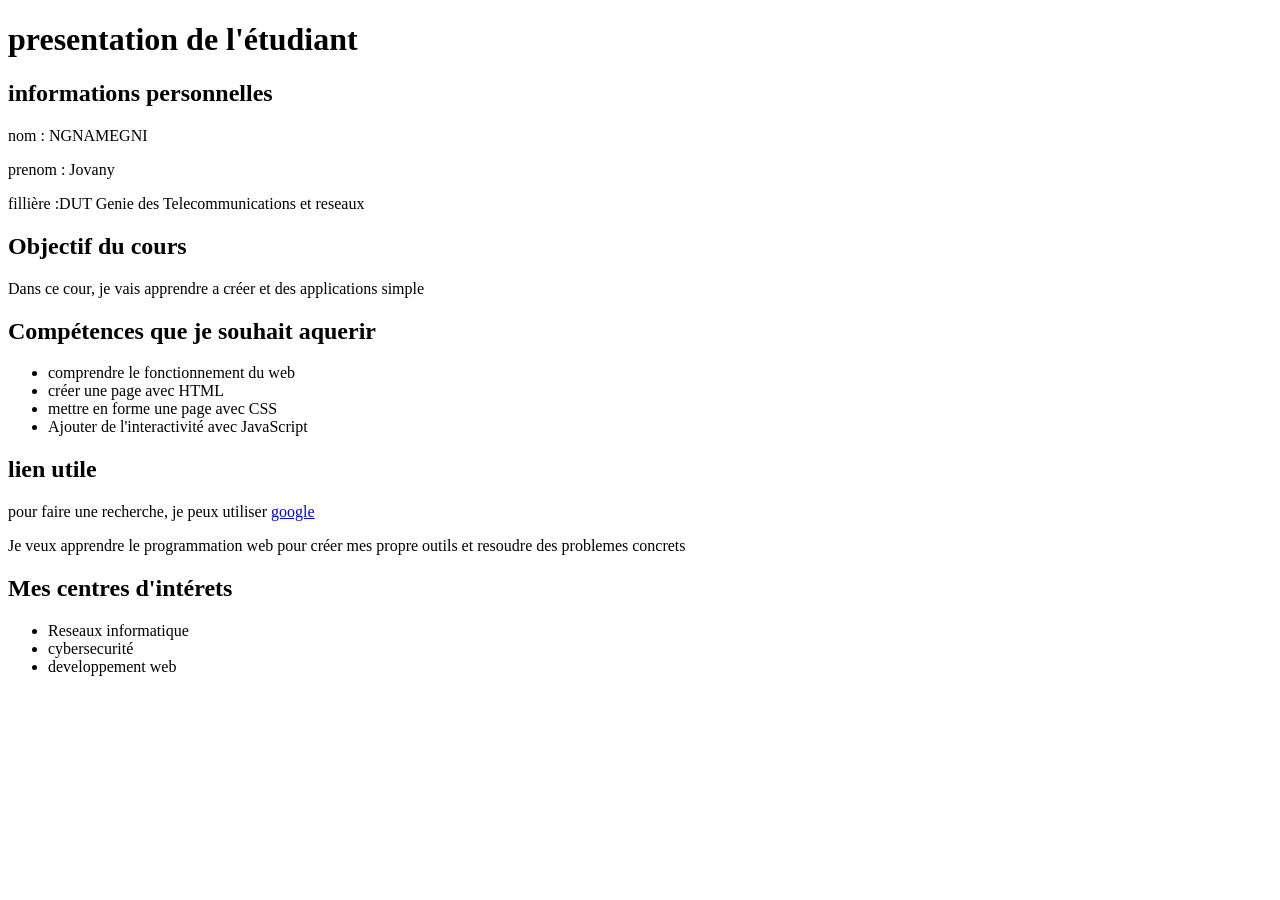
<file: index.html>
<!DOCTYPE html>
<html lang="en">
<head>
    <meta charset="UTF-8">
    <meta name="viewport" content="width=device-width, initial-scale=1.0">
    <title>Ma premiere page web</title>
</head>
<body>
    <h1>presentation de l'étudiant </h1>
    <h2>informations personnelles</h2>
    <p>nom : NGNAMEGNI </p>
    <p>prenom : Jovany </p>
    <p>fillière :DUT Genie des Telecommunications et reseaux </p>
    <h2>Objectif du cours </h2>
    <p>Dans ce cour, je vais apprendre a créer et des applications simple</p>
    <h2>Compétences que je souhait aquerir </h2>
    <ul>
        <li>comprendre le fonctionnement du web</li>
        <li>créer une page avec HTML</li>
        <li>mettre en forme une page avec CSS</li>
        <li>Ajouter de l'interactivité avec JavaScript</li>
    </ul>
    <h2>lien utile </h2>
    <p>pour faire une recherche, je peux utiliser <a href="https://www.google.com">google</a></p>
    <p>Je veux apprendre le programmation web pour créer mes propre outils et resoudre des problemes concrets</p>
    <h2>Mes centres d'intérets </h2>
    <ul>
        <li>Reseaux informatique</li>
        <li>cybersecurité</li>
        <li>developpement web</li>
    </ul>
</body>
</html>
</file>
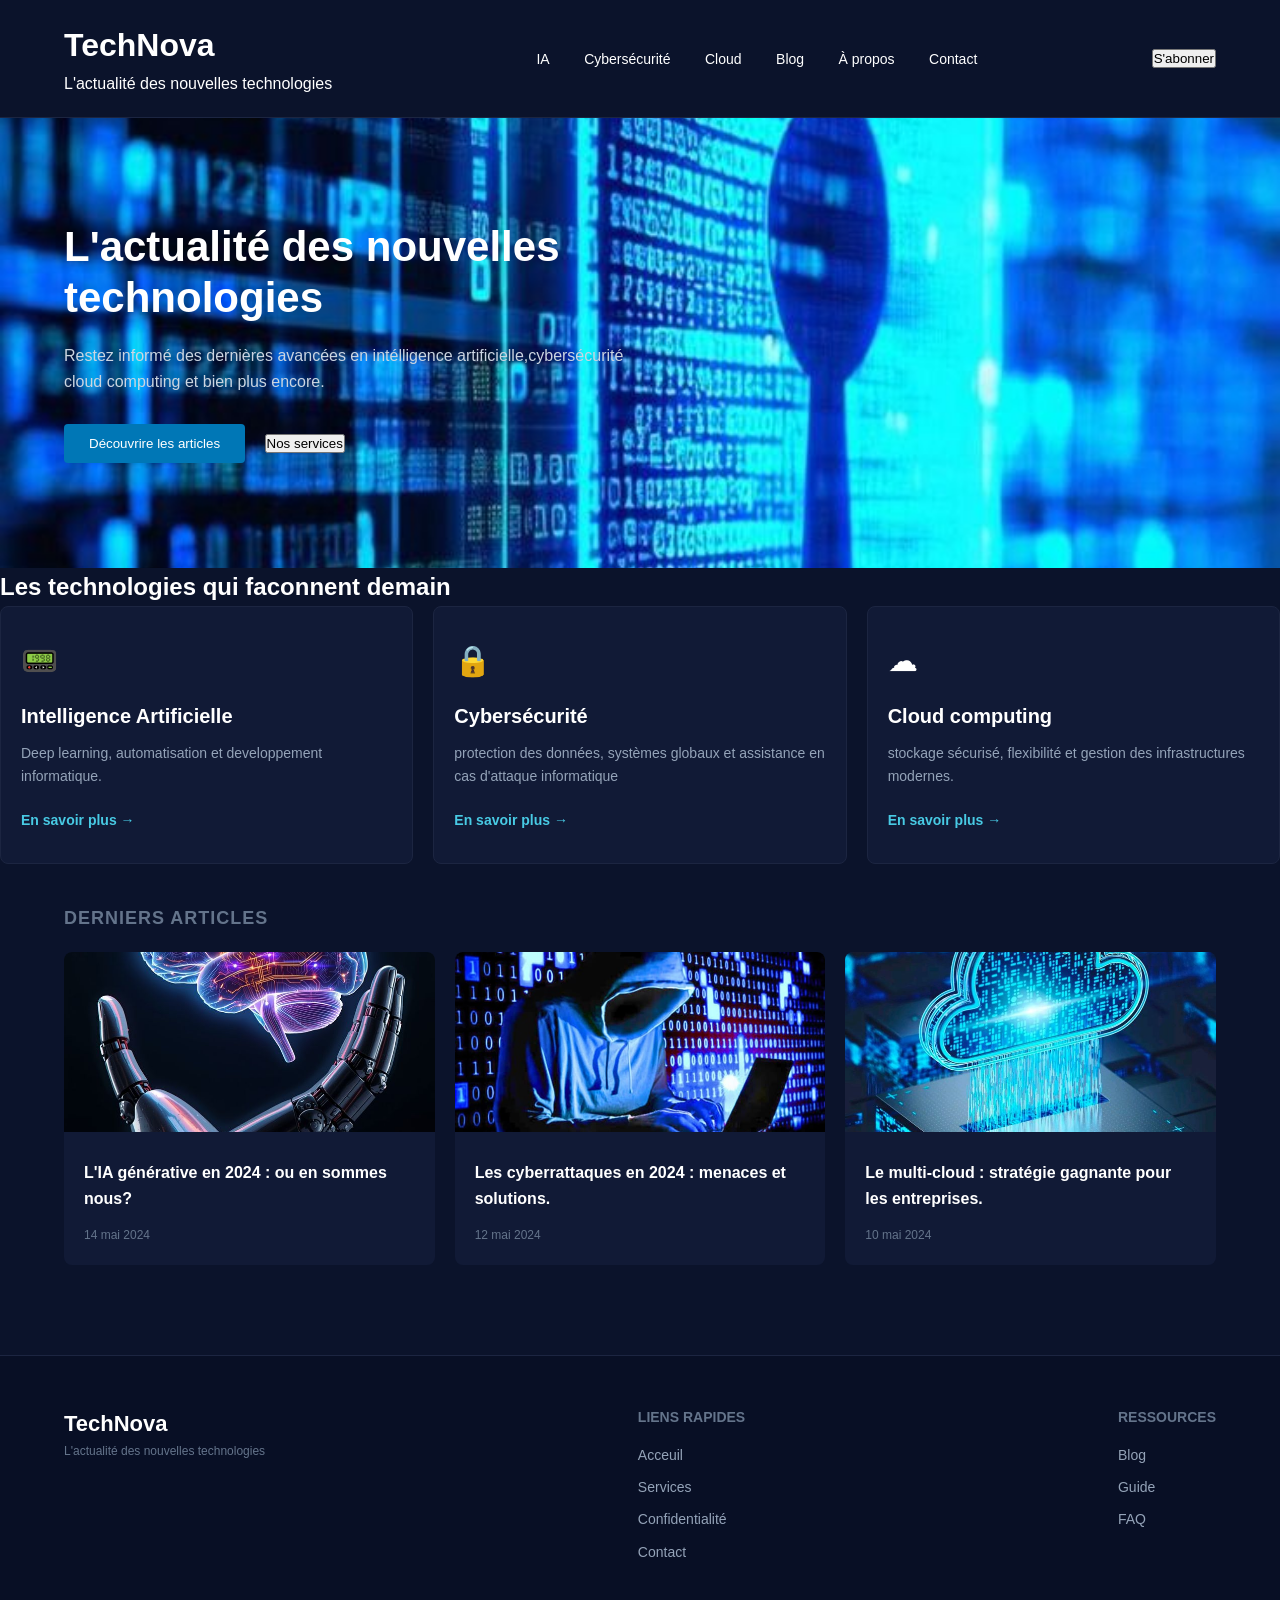
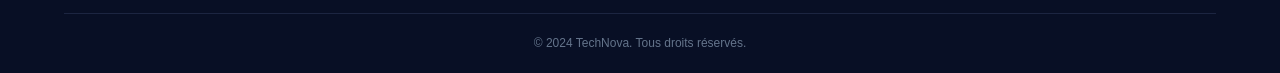
<file: NGAMEGNI_jovany_devoir_Intéfration/index.html>
<!DOCTYPE html>
<html lang="fr">
<head>
    <meta charset="UTF-8">
    <meta name="viewport" content="width=device-width, initial-scale=1.0">
    <title>TechNova- l'actualité des nouvelles technologies</title>
    <link rel="stylesheet" href="style.css">
</head>
<body>
    <header class="site-header">
        <div class="logo">
            <h1>TechNova</h1>
            <p>L'actualité des nouvelles technologies</p>
        </div>
        <nav class="nav-menu">
            <a href="#"Acceuil></a>
            <a href="#">IA</a>
            <a href="#">Cybersécurité</a>
            <a href="#">Cloud</a>
            <a href="#">Blog</a>
            <a href="#">À propos</a>
            <a href="#">Contact</a>
        </nav>
        <button class="btn-subscribe">S'abonner</button>
    </header>
    <section class="hero-section">
        <div class="hero-content">
            <h1>L'actualité des nouvelles technologies</h1>
            <p>Restez informé des dernières avancées en intélligence artificielle,cybersécurité cloud computing et bien plus encore.</p>
            <div class="hero-buttons">
                <button class="btn-primary">Découvrire les articles</button>
                <button class="btn-secondary">Nos services</button>
            </div>
        </div>
    </section>
    <section class="tech-section">
        <h2>Les technologies qui faconnent demain</h2>
        <div class="tech-grid">
            <div class="tech-card">
                <div class="icon icon-ia">📟</div>
                <h3>Intelligence Artificielle</h3>
                <p>Deep learning, automatisation et developpement informatique.</p>
                <a href="#" class="more-link"> En savoir plus &rarr;</a>
            </div>
            <div class="tech-card">
                <div class="icon icon-crypto">🔒</div>
                <h3>Cybersécurité</h3>
                <p>protection des données, systèmes globaux et assistance en cas d'attaque informatique</p>
                <a href="#" class="more-link">En savoir plus &rarr;</a>
            </div>
            <div class="tech-card">
                <div class="icon icon-cloud">☁</div>
                <h3>Cloud computing</h3>
                <p> stockage sécurisé, flexibilité et gestion des infrastructures modernes.</p>
                <a href="#" class="more-link">En savoir plus &rarr;</a>
            </div>
        </div>
    </section>
    <section class="articles-section">
        <h2>DERNIERS ARTICLES</h2>
        <div class="articles-grid">
            <article class="article-card">
                <img src="Image/ulrich.jpg.jpg" alt="IA générative" class="article-img">
                <div class="article-body">
                    <h3>L'IA générative en 2024 : ou en sommes nous?</h3>
                    <p class="article-date"> 14 mai 2024</p>
                </div>
            </article>
            <article class="article-card">
                <img src="Image/profil.jpg.jpg" alt="Cyberrataques" class="article-img">
                <div class="article-body">
                    <h3>Les cyberrattaques en 2024 : menaces et solutions.</h3>
                    <p class="article-date"> 12 mai 2024</p>
                </div>
            </article>
            <article class="article-card">
                <img src="Image/jovany.jpg.jpg" alt="Multi-cloud" class="article-img">
                <div class="article-body">
                    <h3>Le multi-cloud : stratégie gagnante pour les entreprises.</h3>
                    <p class="article-date">10 mai 2024</p>
                </div>
            </article>
        </div>
    </section>
    <footer class="site-footer">
        <div class="footer-container">
            <div class="footer-logo">
                <h2>TechNova</h2>
                <p>L'actualité des nouvelles technologies</p>
            </div>
            <div class="footer-links">
                <h4>LIENS RAPIDES</h4>
                <a href="#">Acceuil</a>
                <a href="#">Services</a>
                <a href="#">Confidentialité</a>
                <a href="#">Contact</a>
            </div>
            <div class="footer-ressources">
                <h4>RESSOURCES</h4>
                <a href="#">Blog</a>
                <a href="#">Guide</a>
                <a href="#">FAQ</a>
            </div>
        </div>
        <div class="footer-bottom">
            <p>&copy; 2024 TechNova. Tous droits réservés.</p>
        </div>
    </footer> 
    
</body>
</html>
</file>
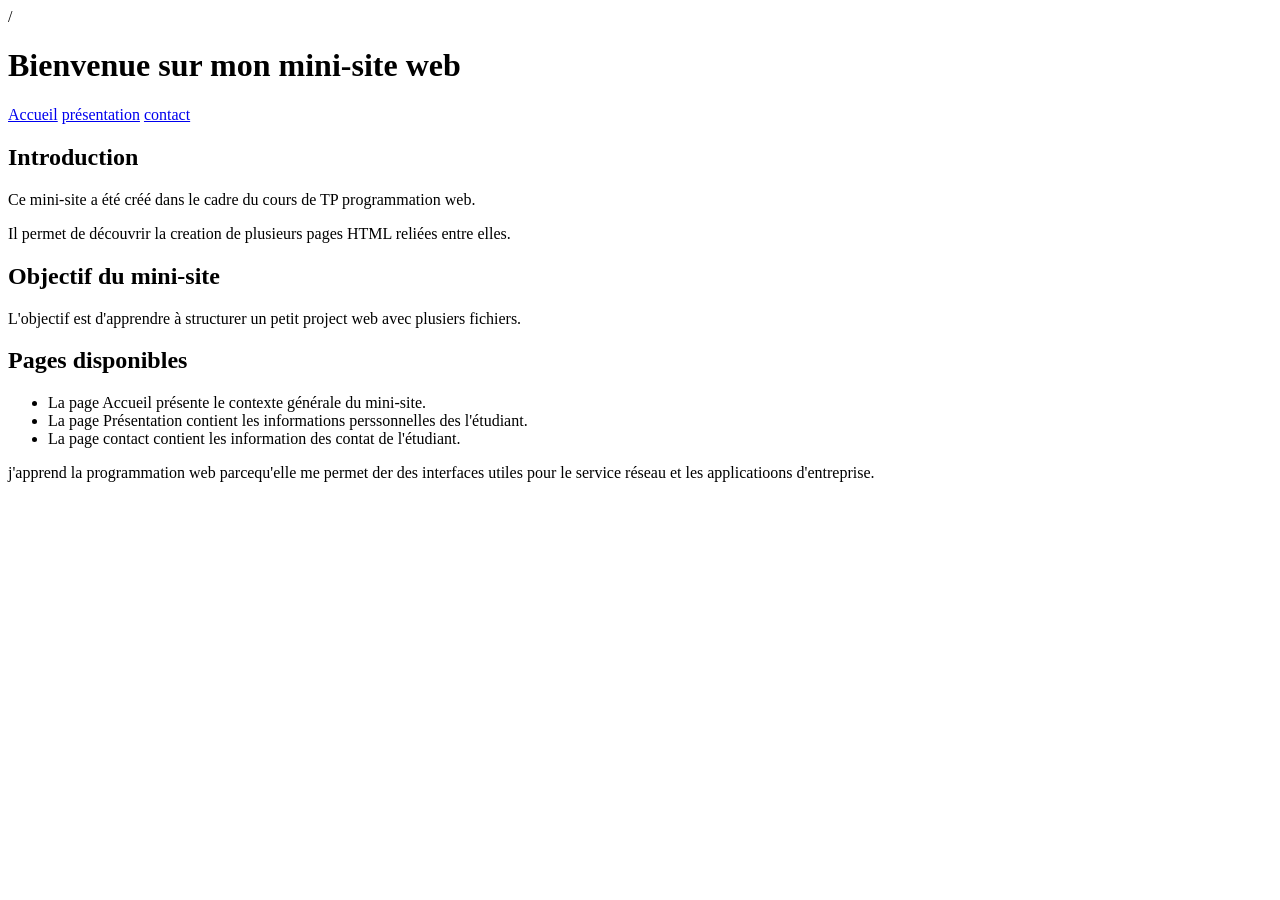
<file: TP2 Mini cite HTML/index.html>
<!DOCTYPE html>
<html lang="fr">
<head>
    /<meta charset="UTF-8"/>
    <meta name="viewport" content="width=device-width, initial-scale=1.0">
    <title>Accueil-Mon mini-site</title>
</head>
<body>
    <h1>Bienvenue sur mon mini-site web</h1>
    <nav>
        <a href="index.html">Accueil</a>
        <a href="présentation.html">présentation</a>
        <a href="contact.html">contact</a>
    </nav>
    <h2>Introduction</h2>
    <p>Ce mini-site a été créé dans le cadre du cours de TP programmation web.</p>
    <p>Il permet de découvrir la creation de plusieurs pages HTML reliées entre elles.</p>
    <h2>Objectif du mini-site</h2>
    <p>L'objectif est d'apprendre à structurer un petit project web avec plusiers fichiers.</p>
    <H2>Pages disponibles</H2>
    <ul>
        <li>La page Accueil présente le contexte générale du mini-site.</li>
        <li>La page Présentation contient les informations perssonnelles  des l'étudiant.</li>
        <li>La page contact contient les information des contat de l'étudiant.</li>
    </ul>
    <p>j'apprend la programmation web parcequ'elle me permet der des interfaces utiles pour le service réseau et les applicatioons d'entreprise.</p>
</body>
</html>
</file>
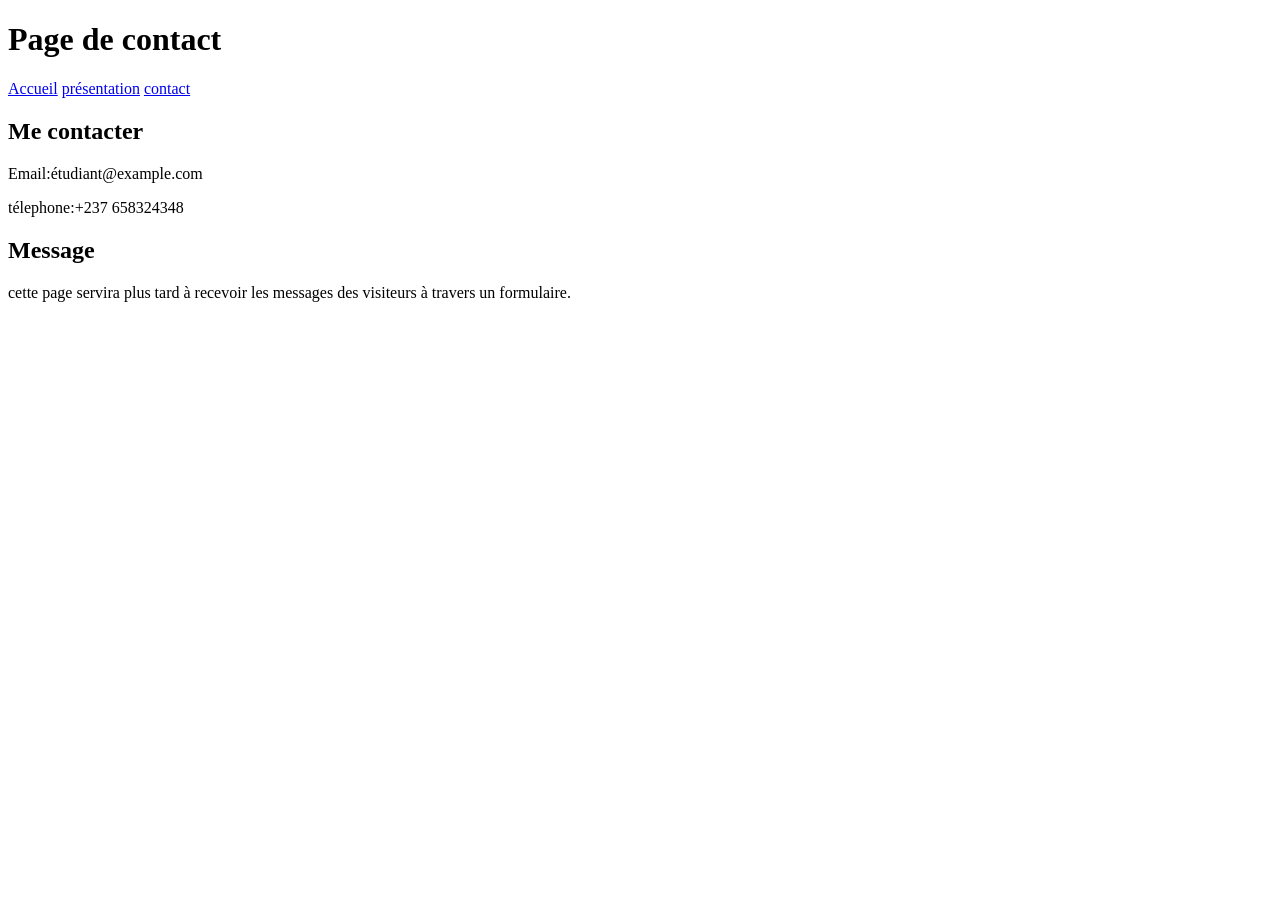
<file: TP2 Mini cite HTML/Contact.html>
<!DOCTYPE html>
<html lang="fr">
<head>
    <meta charset="UTF-8">
    <meta name="viewport" content="width=device-width, initial-scale=1.0">
    <title>contact-"Mon mini-site</title>
</head>
<body>  
    <h1>Page de contact</h1>
    <nav>
        <a href="index.html">Accueil</a>
        <a href="présentation.html">présentation</a>
        <a href="contact.html">contact</a>
    </nav>
    <h2>Me contacter</h2>
    <p>Email:étudiant@example.com</p>
    <p>télephone:+237 658324348</p>
    <h2>Message</h2>
    <p>cette page servira plus tard à recevoir les messages des visiteurs à travers un formulaire.</p>
</body>
</html>
</file>
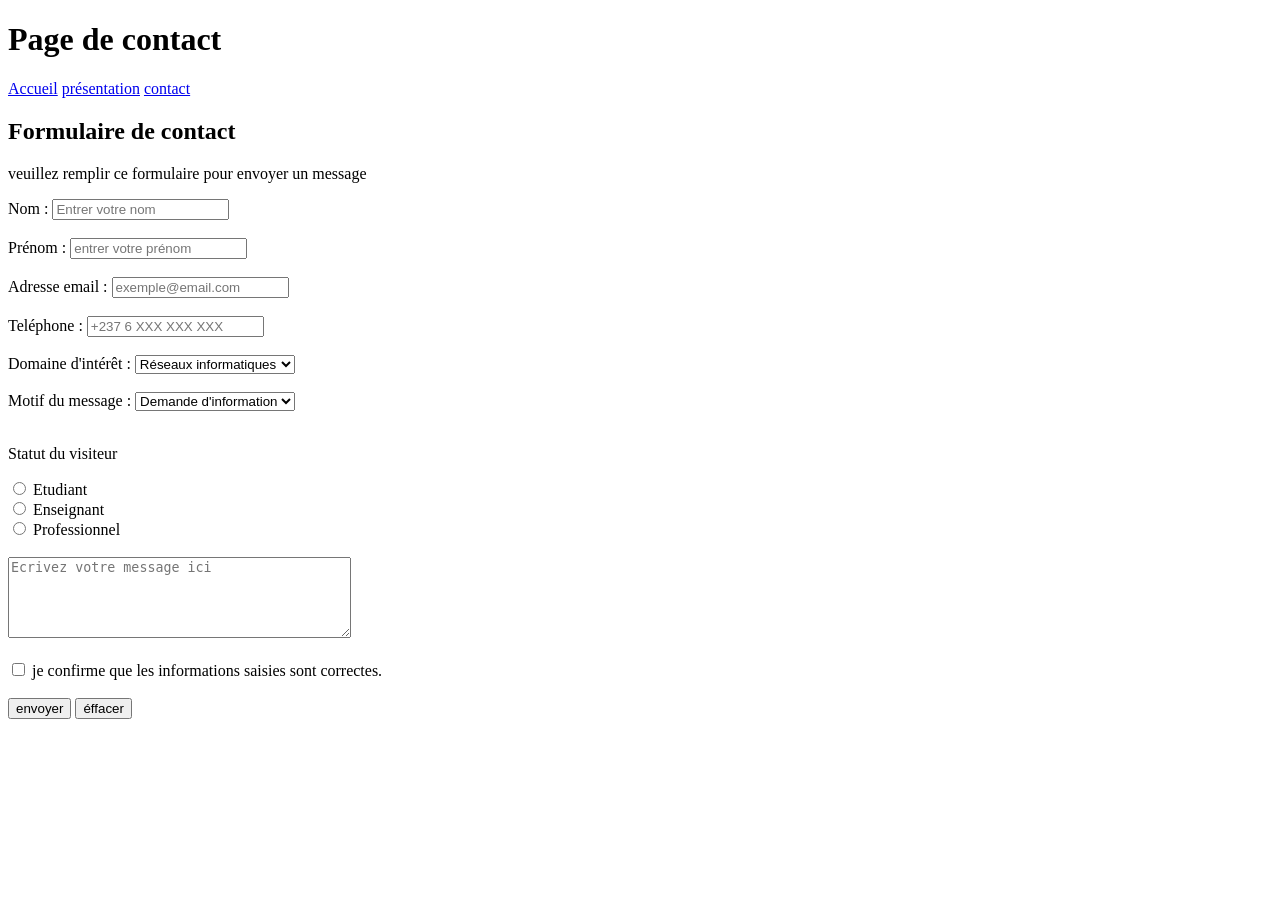
<file: TP3 Formulaire html/Contact.html>
<!DOCTYPE html>
<html lang="fr">
<head>
    <meta charset="UTF-8">
    <meta name="viewport" content="width=device-width, initial-scale=1.0">
    <title>contact-Mon mini-site</title>
</head>
<body>  
    <h1>Page de contact</h1>
    <nav>
        <a href="index.html">Accueil</a>
        <a href="présentation.html">présentation</a>
        <a href="contact.html">contact</a>
    </nav>
    <h2>Formulaire de contact</h2>
    <p>veuillez remplir ce formulaire pour envoyer un message</p>
    <form>
        <label for="nom">Nom :</label>
        <input type="text" id="nom" name="nom" placeholder="Entrer votre nom" required>
        <br>
        <br>
        <label for="prénom">Prénom :</label>
        <input type="text" id="prénom" name="prénom" placeholder="entrer votre prénom" required>
        <br>
        <br>
        <label for="email">Adresse email :</label>
        <input type="email" id="email" name="email" placeholder="exemple@email.com" required>
        <br>
        <br>
        <label for="téléphone">Teléphone :</label>
        <input type="tel" id="téléphone" name="téléphone" placeholder="+237 6 XXX XXX XXX">
        <br>
        <br>
        <label for="domaine">Domaine d'intérêt :</label>
        <select name="domaine" id="domaine" required>
           <option value="réseaux">Réseaux informatiques</option>
           <option value="cybersécurité">cybersécurité</option>
           <option value="développement-web">Devellopement web</option>
           <option value="administration-système">Administration système</option>
        </select>
        <br>
        <br>
        <label for="motif">Motif du message :</label>
        <select name="motif" id="motif"required>
            <option value="information">Demande d'information</option>
            <option value="stage">Demande de stage</option>
            <option value="projet">Proposition de projet</option>
            <option value="autre">Autre demande</option>
        </select>
        <br>
        <br>
        <P>Statut du visiteur</P>
        <input type="radio" id="étudiant" name="statut" value="étudiant">
        <label for="étudiant">Etudiant</label>
        <br>
        <input type="radio" id="enseignant" name="statut" value="enseignant">
        <label for="enseignant">Enseignant</label>
        <br>
        <input type="radio" id="professionnel" name="statut" value="professionnel">
        <label for="professionnel">Professionnel</label>
        <br>
        <br>
        </label>
        <textarea name="message" id="message" rows="5" cols="40" placeholder="Ecrivez votre message ici" reauired></textarea>
        <br>
        <br>
        <input type="checkbox" id="confirmation" name="confiration" required>
        <label for="confirmation">je confirme que les informations saisies sont correctes.</label>
        <br>
        <br>
        <button type="submit">envoyer</button>
        <button type="reset">éffacer</button>
    </form>
</body>
</html>
</file>
<file: NGAMEGNI_jovany_devoir_Intéfration/style.css>
* {
    box-sizing: border-box;
    margin: 0;
    padding: 0;
}
 
body {
    font-family: Arial, sans-serif;
    background-color: #0b132b;
    color: #ffffff;
    line-height: 1.6;
}
 
a {
    color: #48cae4;
    text-decoration: none;
}
 
.site-header {
    display: flex;
    justify-content: space-between;
    align-items: center;
    padding: 20px 5%;
    border-bottom: 1px solid #1c2541;
}
. logo h1 {
    font-size: 24px;
    color: #ffffff;
}
 
logo p {
    font-size: 11px;
    color: #5bc0be;
}

.nav-menu a {
    color: #ffffff;
    margin: 0 15px;
    font-size: 14px;
} 

.nav-menu a:hover  {
    color: #5bc0be;

} 

.btn subscribe {
    background-color: #0077b6;
    color: white;
    border::none;
    padding: 10px 20px;
    border-radius: 4px;
    color: white;
    cursor: pointer;
} 

.hero-section {
    background-image: url(Image/ngam.jpg.jpg);
    background-size: cover;
    background-position: center;
    background-color: #0c1a30;
    min-height: 450px;
    display: flex;
    align-items: center;
    padding: 0 5%;
}
.hero-content  { 
    max-width: 600px;
}
.hero-content h1 { 
    font-size: 42px;
    margin-bottom: 20px;
    line-height: 1.2;
}

.hero-content p { 
    font-size: 16px;
    color: #cbd5e1;
    margin-bottom: 30px;
}

.hero-buttons .btn-primary {
    background-color: #0077b6;
    color: white;
    border: none;
    padding: 12px 25px;
    margin-right: 15px;
    border-radius: 4px;
    cursor: pointer; 
}

.tech-grid {
    display: flex;
    justify-content: space-between;
    gap: 20px;
}

.tech-card {
    background-color: #111a36;
    border: 1px solid #1C2541;
    border-radius: 8px;
    padding: 30px 20px;
    flex: 1;
    text-align: left;
}

.tech-card .icon {
    font-size: 30px;
    margin-bottom: 15px;
}

.tech-card h3 {
    font-size: 20px;
    margin-bottom: 10px;
}

.tech-card p {
    color: #94a3b8;
    font-size: 14px;
    margin-bottom: 20px;
}

.more-link {
    font-size: 14px;
    font-weight: bold;
 }
 
 .articles-section {
    padding: 40px 5%;
}

.articles-section h2 {
    font-size: 18px;
    color: #64748b;
    margin-bottom: 20px;
    letter-spacing: 1px;
}
 
.articles-grid {
    display: flex;
    gap: 20px;
}

.article-card {
    background-color: #111a36;
    border-radius: 8px;
    overflow: hidden;
    flex: 1;
}

    
.article-img {
    width: 100%;
    height: 180px;
    object-fit: cover;
}
.article-body {
    padding: 20px;
    
}

.article-body h3 {
    font-size: 16px;
    margin-bottom: 15px;
}
.article-date {
    font-size: 12px;
    color: #64748b;
}

.site-footer {
    background-color: #080f25;
    padding: 50px 5% 20px 5%;
    border-top: 1px solid #1c2541;
    margin-top: 50px;
}

.footer-container {
    display: flex;
    justify-content: space-between;
    gap: 40px;
    margin-bottom: 40px;
}

.footer-logo h2 {
    font-size: 22px;
}

.footer-logo p {
    font-size: 12px; 
    color: #64748b;
}

.footer-links h4, .footer-ressources h4 {
    font-size: 14px;
    color: #64748b;
    margin-bottom: 15px;
}

.footer-links a, .footer-ressources a {
    display: block;
    color: #94a3b8;
    font-size: 14px;
    margin-bottom: 10px;
}

.footer-bottom {
    text-align: center;
    border-top: 1px solid #1c2541;
    padding-top: 20px;
    font-size: 12px;
    color: #64748b;
}

@media (max-widht: 768px) {
    .nav-menu {
        display: none;
    }

    .tech-grid, .articles-grid, .footer-container {
        flex-direction: column;
    } 
     
    .hero-section {
        background-image: url(images/profil.jpg.jpg);
        text-align: center;
        padding: 40px 20px;
    } 
    
    .hero-content h1 {
        font-size: 30px;
    }    
    
}
</file>
